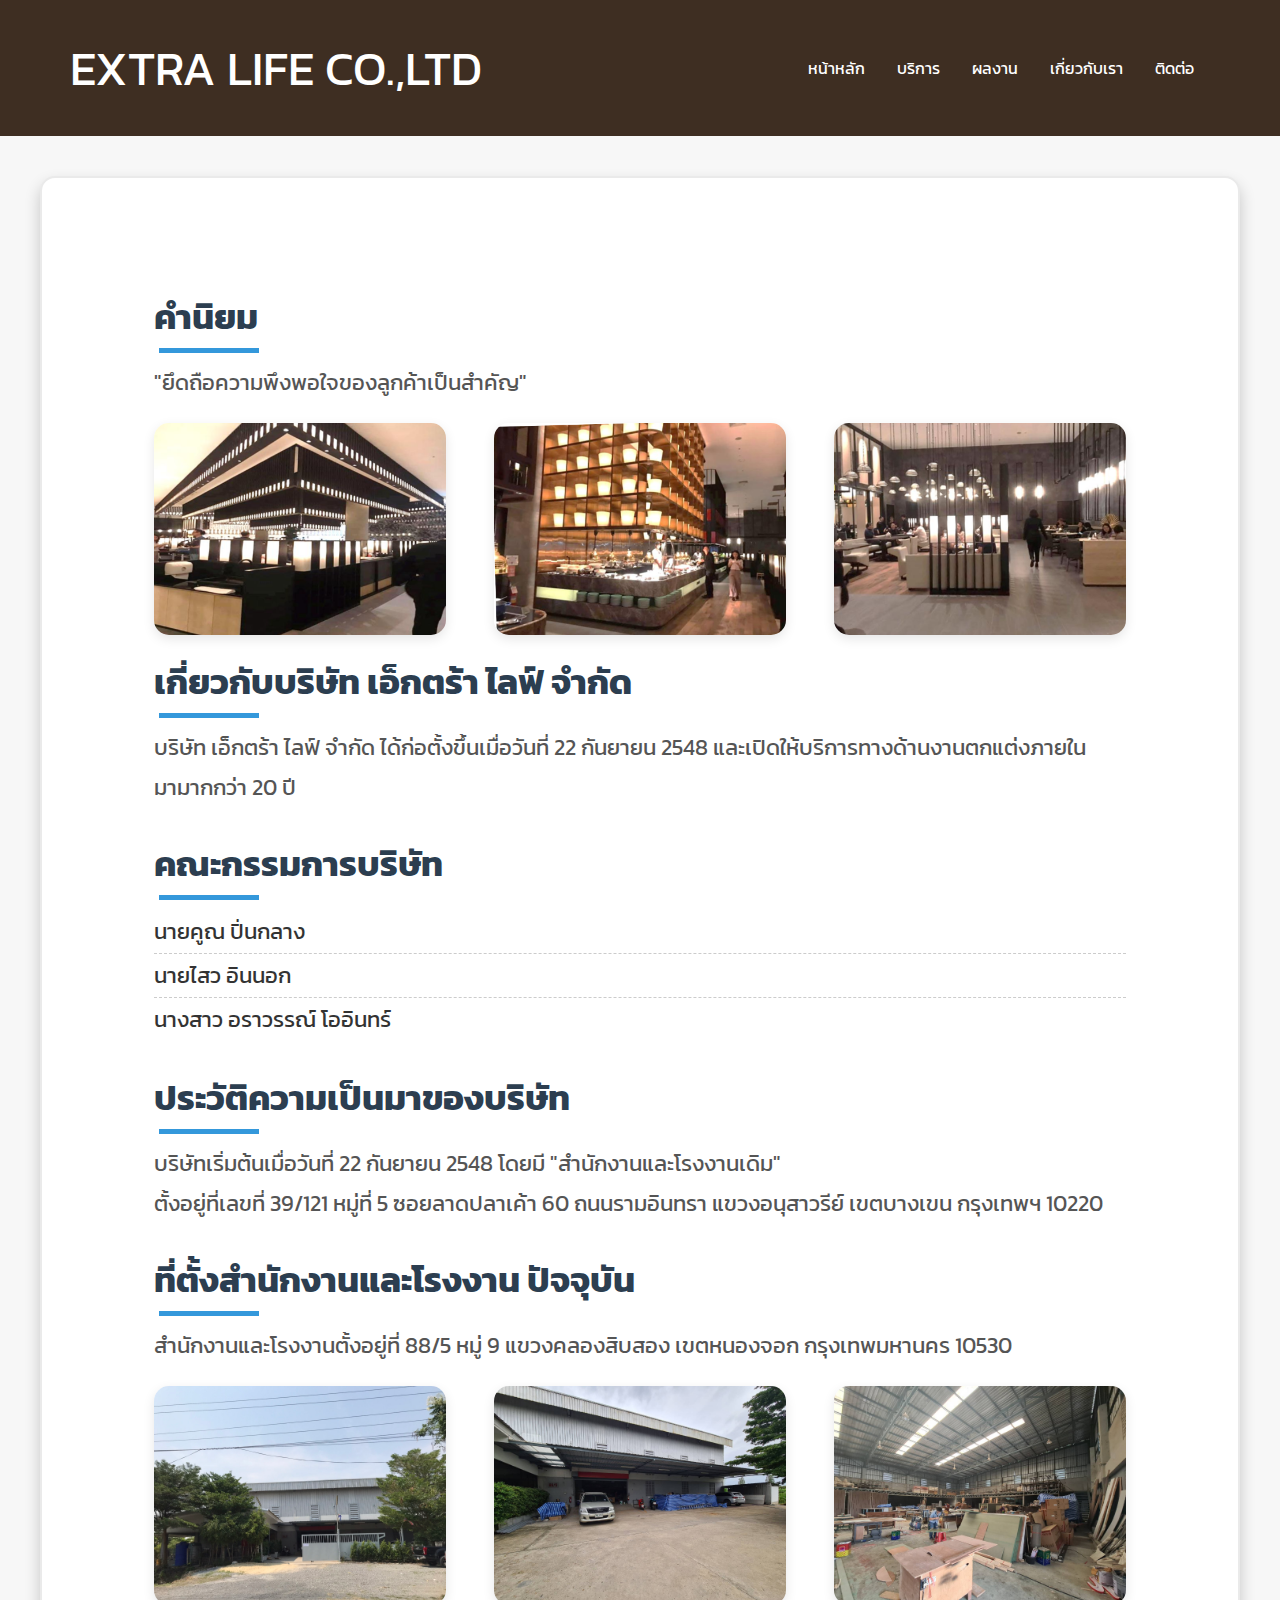
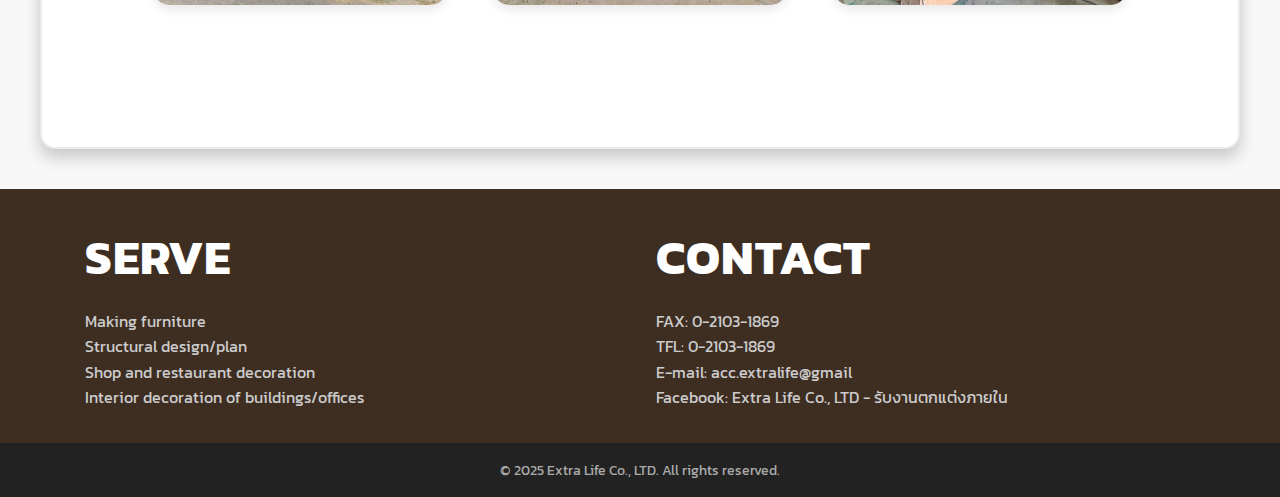
<file: about_me.html>
<!DOCTYPE html>
<html lang="en">
<head>
    <meta charset="UTF-8">
    <meta name="viewport" content="width=device-width, initial-scale=1.0">
    
    <title>My page design</title>

    <link rel="stylesheet" href="design.css">
    <link href="https://fonts.googleapis.com/css2?family=Chakra+Petch:wght@300;400;500;600;700&family=Kanit:wght@100;200;300;400;500;600;700;800;900&display=swap" rel="stylesheet">
</head>
<body>

    <nav>
        <div class="container">
            <div class="nav-con">
                <div class="LOGO"><a href="#">EXTRA LIFE CO.,LTD</a></div>
                <ul class="menu">
                    <li><a href="index.html">หน้าหลัก</a></li>
                    <li><a href="SERVE.html">บริการ</a></li>
                    <li><a href="project.html">ผลงาน</a></li>
                    <li><a href="about_me.html">เกี่ยวกับเรา</a></li>
                    <li><a href="contact.html">ติดต่อ</a></li>
                    
                </ul>
            </div>
        </div>
    </nav>

    

<section class="about-us">
  <div class="section">
      <h1 class="section-header">คำนิยม</h1>
      <p class="section-content">"ยึดถือความพึงพอใจของลูกค้าเป็นสำคัญ"</p>
    <div class="images-container">
        <img src="34.png" alt="Image 34">
        <img src="35.png" alt="Image 35">
        <img src="36.png" alt="Image 36">
     </div>
      



  <div class="section">
      <h1 class="section-header">เกี่ยวกับบริษัท เอ็กตร้า ไลฟ์ จำกัด</h1>
      <p class="section-content">
          บริษัท เอ็กตร้า ไลฟ์ จำกัด ได้ก่อตั้งขึ้นเมื่อวันที่ 22 กันยายน 2548 และเปิดให้บริการทางด้านงานตกแต่งภายใน <br>มามากกว่า 20 ปี
      </p>
  </div>

  <div class="section">
    <h2 class="section-header">คณะกรรมการบริษัท</h2>
    <ul class="section-list">
        <li>นายคูณ ปิ่นกลาง</li>
        <li>นายไสว อินนอก</li>
        <li>นางสาว อราวรรณ์ โออินทร์</li>
    </ul>
</div>

  <div class="section">
      <h2 class="section-header">ประวัติความเป็นมาของบริษัท</h2>
      <p class="section-content">
          บริษัทเริ่มต้นเมื่อวันที่ 22 กันยายน 2548 โดยมี "สำนักงานและโรงงานเดิม"<br>ตั้งอยู่ที่เลขที่ 39/121 หมู่ที่ 5 ซอยลาดปลาเค้า 60 ถนนรามอินทรา แขวงอนุสาวรีย์ เขตบางเขน กรุงเทพฯ 10220
      </p>
  </div>


    <div class="section">
        <h2 class="section-header">ที่ตั้งสำนักงานและโรงงาน ปัจจุบัน</h2>
        <p class="section-content">
            สำนักงานและโรงงานตั้งอยู่ที่ 88/5 หมู่ 9 แขวงคลองสิบสอง เขตหนองจอก กรุงเทพมหานคร 10530
        </p>
        <div class="images-container">
          <img src="ex.jpg" alt="Image 34">
          <img src="512810.jpg" alt="Image 35">
          <img src="512821.jpg" alt="Image 36">
       </div>
        
    </div>
</section>







<footer class="footer">
  <div class="footer-top">
      <div class="footer-container">
          <div class="footer-top-con">
              <!-- SERVE (ฝั่งซ้าย) -->
              <div class="footer-top-item">
                  <div class="h99">SERVE</div>
                  <div class="footer-top-item-con">
                      <div class="ttt">
                          Making furniture <br>
                          Structural design/plan <br>
                          Shop and restaurant decoration <br>
                          Interior decoration of buildings/offices
                      </div>
                  </div>
              </div>

              <!-- CONTACT (ฝั่งขวา) -->
              <div class="footer-top-item">
                  <div class="h99">CONTACT</div>
                  <p>FAX: 0-2103-1869</p>
                  <p>TFL: 0-2103-1869</p>
                  <p>E-mail: acc.extralife@gmail</p>
                  <p>Facebook: Extra Life Co., LTD - รับงานตกแต่งภายใน</p>
              </div>
          </div>
      </div>
  </div>
</footer>




  <!-- Footer Bottom (Optional) -->
  <div class="footer-bottom">
    <div class="container">
      <p>&copy; 2025 Extra Life Co., LTD. All rights reserved.</p>
    </div>
  </div>
</footer>



</div>
</body>
</html>
</file>
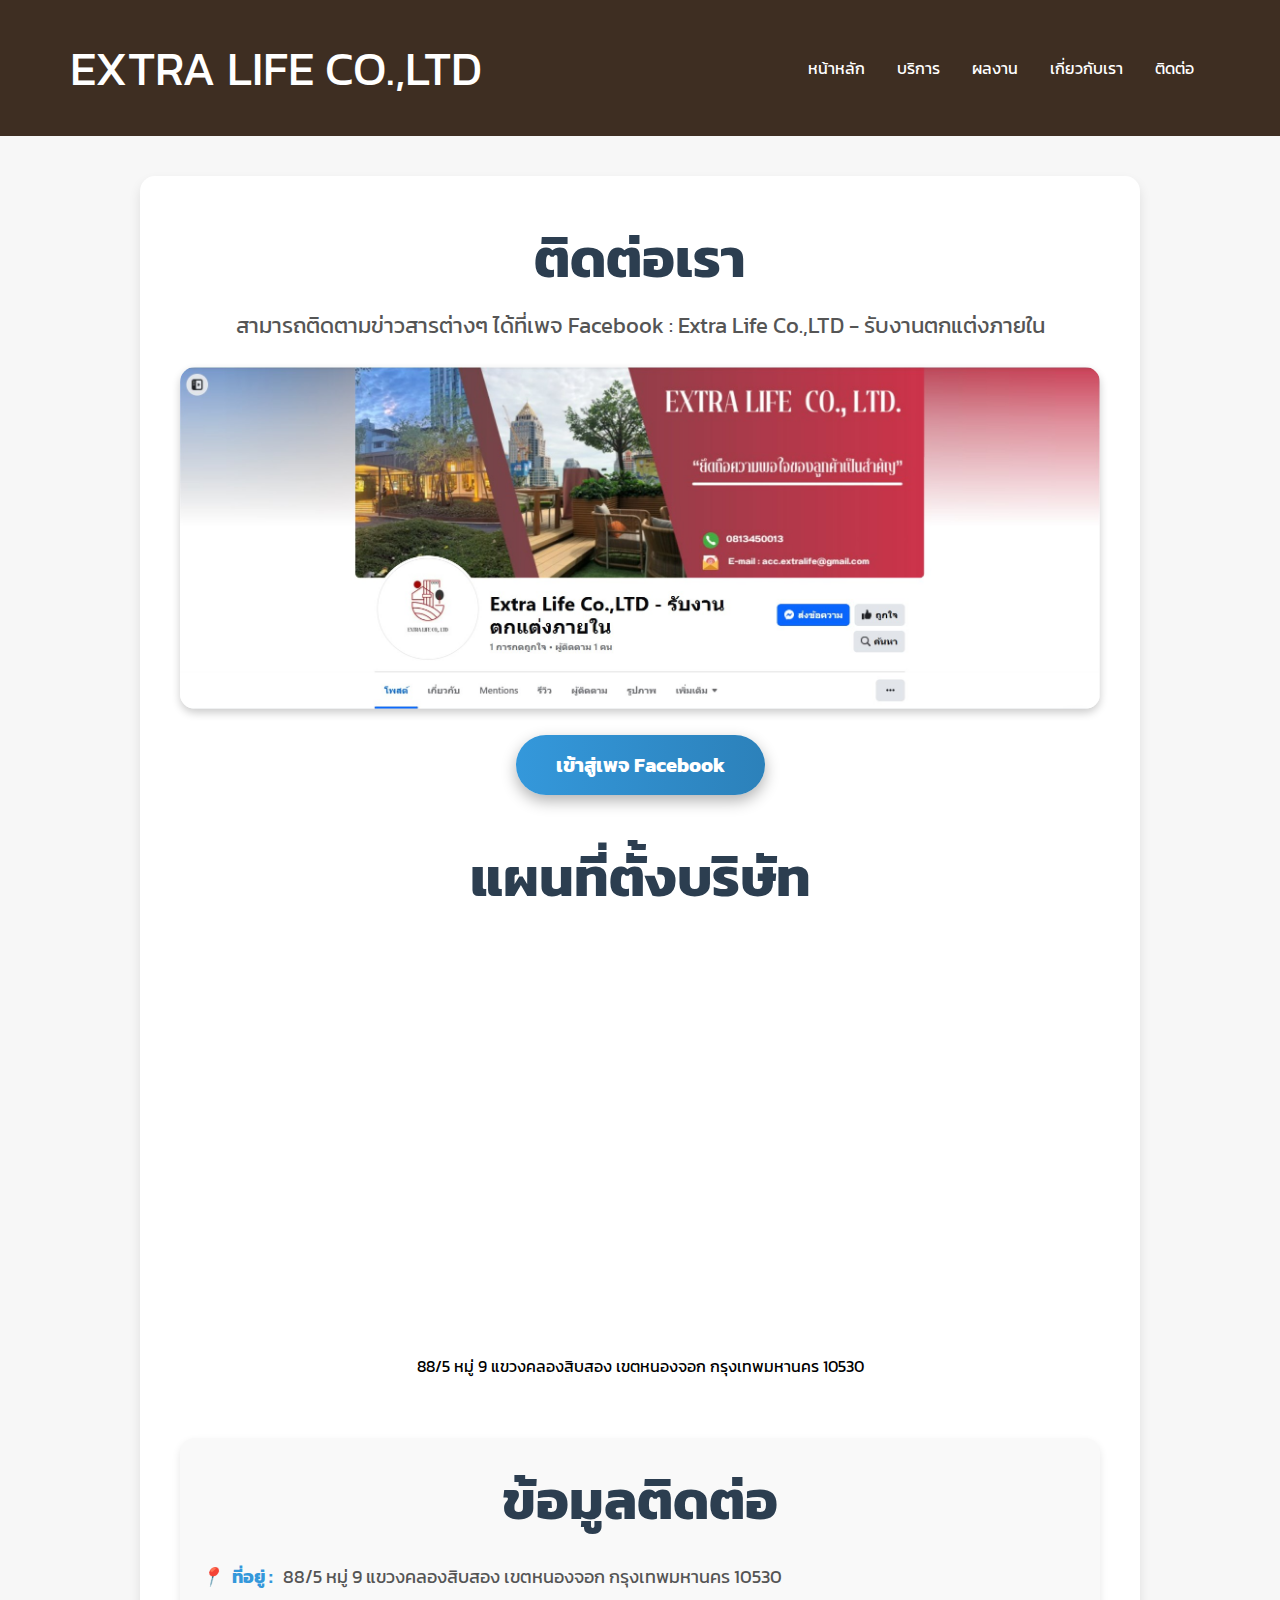
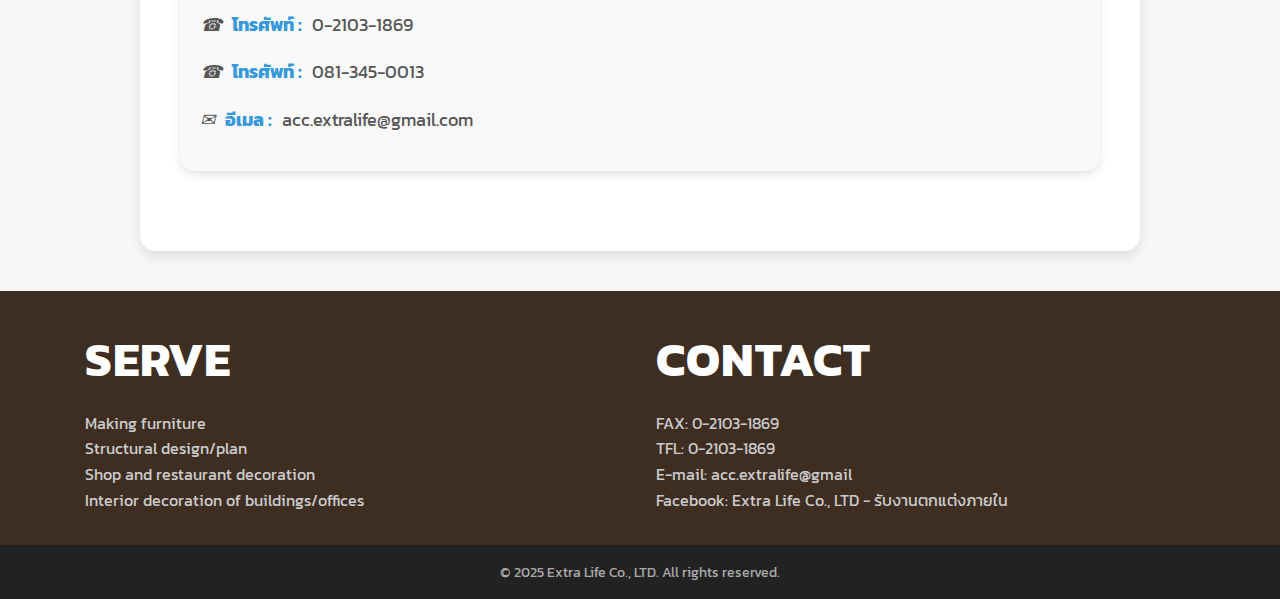
<file: contact.html>
<!DOCTYPE html>
<html lang="en">
<head>
    <meta charset="UTF-8">
    <meta name="viewport" content="width=device-width, initial-scale=1.0">
    
    <title>My page design</title>

    <link rel="stylesheet" href="design.css">
    <link href="https://fonts.googleapis.com/css2?family=Chakra+Petch:wght@300;400;500;600;700&family=Kanit:wght@100;200;300;400;500;600;700;800;900&display=swap" rel="stylesheet">
</head>
<body>

    <nav>
        <div class="container">
            <div class="nav-con">
                <div class="LOGO"><a href="#">EXTRA LIFE CO.,LTD</a></div>
                <ul class="menu">
                    <li><a href="index.html">หน้าหลัก</a></li>
                    <li><a href="SERVE.html">บริการ</a></li>
                    <li><a href="project.html">ผลงาน</a></li>
                    <li><a href="about_me.html">เกี่ยวกับเรา</a></li>
                    <li><a href="contact.html">ติดต่อ</a></li>
                    
                </ul>
            </div>
        </div>
    </nav>

    
<section class="contact">
    <div class="contact-header">
        <h1 class="contact-title">ติดต่อเรา</h1>
        <p class="contact-description">สามารถติดตามข่าวสารต่างๆ ได้ที่เพจ Facebook : Extra Life Co.,LTD - รับงานตกแต่งภายใน</p>
        <div class="facebook-section">
            <a href="https://web.facebook.com/profile.php?id=61572484071646" target="_blank">
                <img src="ภาพfb.jpg" alt="Facebook Page Image" class="facebook-image">
            </a>
        </div>
        <div class="button-section">
            <a href="https://web.facebook.com/profile.php?id=61572484071646" target="_blank" class="styled-button">
                เข้าสู่เพจ Facebook
            </a>
        </div>
    </div>
    



    <section>
        <h1 class="contact-title">แผนที่ตั้งบริษัท</h1>
        <div class="map-container">
            <iframe 
                <iframe src="https://www.google.com/maps/embed?pb=!1m18!1m12!1m3!1d8814.163142264704!2d100.87662271258824!3d13.897159468119394!2m3!1f0!2f0!3f0!3m2!1i1024!2i768!4f13.1!3m3!1m2!1s0x311d718203df939f%3A0x73e1c45a0df62c65!2z4Lia4Lij4Li04Lip4Lix4LiXIOC5gOC4reC5h-C4geC4leC4o-C5ieC4siDguYTguKXguJ_guYwg4LiI4Liz4LiB4Lix4LiU!5e0!3m2!1sth!2sth!4v1739382927841!5m2!1sth!2sth"></iframe>
               <br>  88/5 หมู่ 9 แขวงคลองสิบสอง เขตหนองจอก กรุงเทพมหานคร 10530
            </iframe>
        </div>
    </section>




    <div class="contact-info">
        <h2 class="info-title">ข้อมูลติดต่อ</h2>
        <ul class="contact-list">
            <li><i class="icon-location"></i><strong>ที่อยู่ : </strong>  88/5 หมู่ 9 แขวงคลองสิบสอง เขตหนองจอก กรุงเทพมหานคร 10530</li>
            <li><i class="icon-phone"></i><strong>โทรศัพท์ : </strong>  0-2103-1869</li>
            <li><i class="icon-phone"></i><strong>โทรศัพท์ : </strong>  081-345-0013</li>
            <li><i class="icon-email"></i><strong>อีเมล : </strong>  acc.extralife@gmail.com</li>
        </ul>
    </div>
</section>






<footer class="footer">
  <div class="footer-top">
      <div class="footer-container">
          <div class="footer-top-con">
              <!-- SERVE (ฝั่งซ้าย) -->
              <div class="footer-top-item">
                  <div class="h99">SERVE</div>
                  <div class="footer-top-item-con">
                      <div class="ttt">
                          Making furniture <br>
                          Structural design/plan <br>
                          Shop and restaurant decoration <br>
                          Interior decoration of buildings/offices
                      </div>
                  </div>
              </div>

              <!-- CONTACT (ฝั่งขวา) -->
              <div class="footer-top-item">
                  <div class="h99">CONTACT</div>
                  <p>FAX: 0-2103-1869</p>
                  <p>TFL: 0-2103-1869</p>
                  <p>E-mail: acc.extralife@gmail</p>
                  <p>Facebook: Extra Life Co., LTD - รับงานตกแต่งภายใน</p>
              </div>
          </div>
      </div>
  </div>
</footer>




  <!-- Footer Bottom (Optional) -->
  <div class="footer-bottom">
    <div class="container">
      <p>&copy; 2025 Extra Life Co., LTD. All rights reserved.</p>
    </div>
  </div>
</footer>



</div>
</body>
</html>
</file>
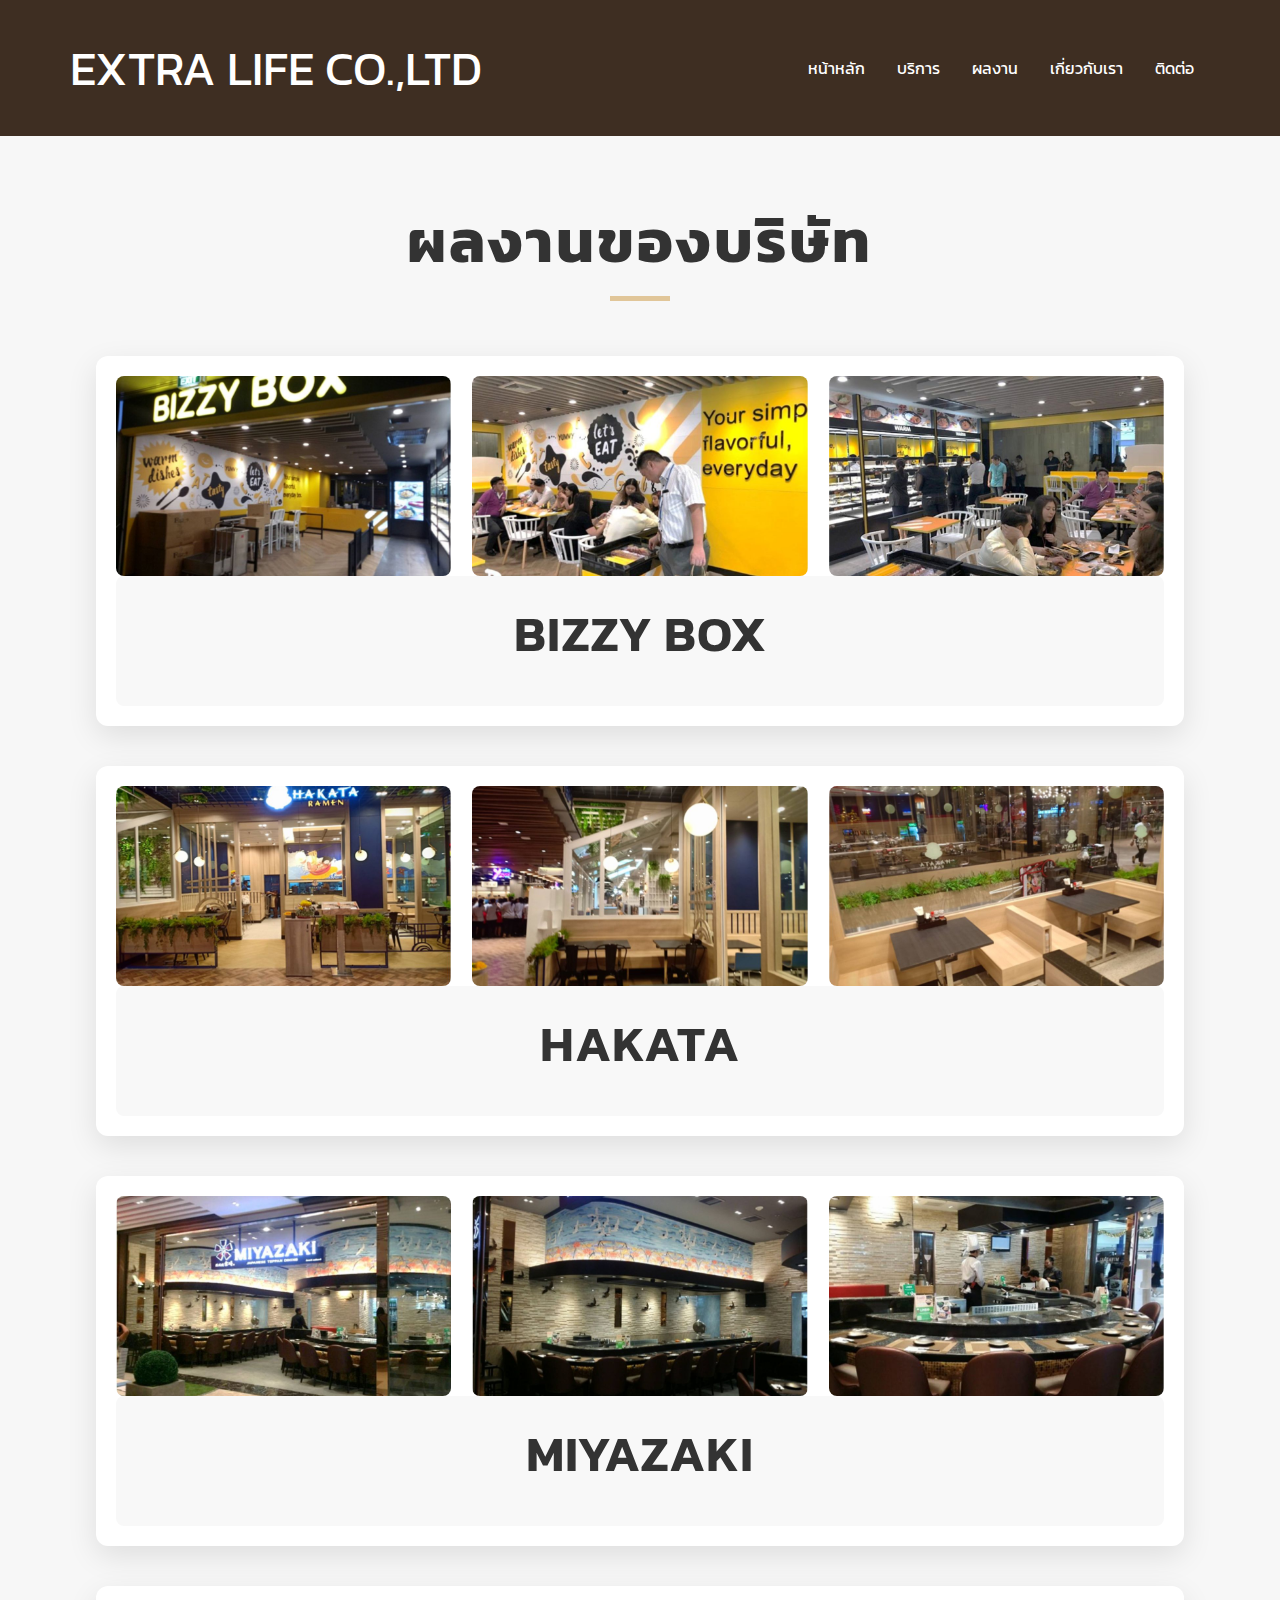
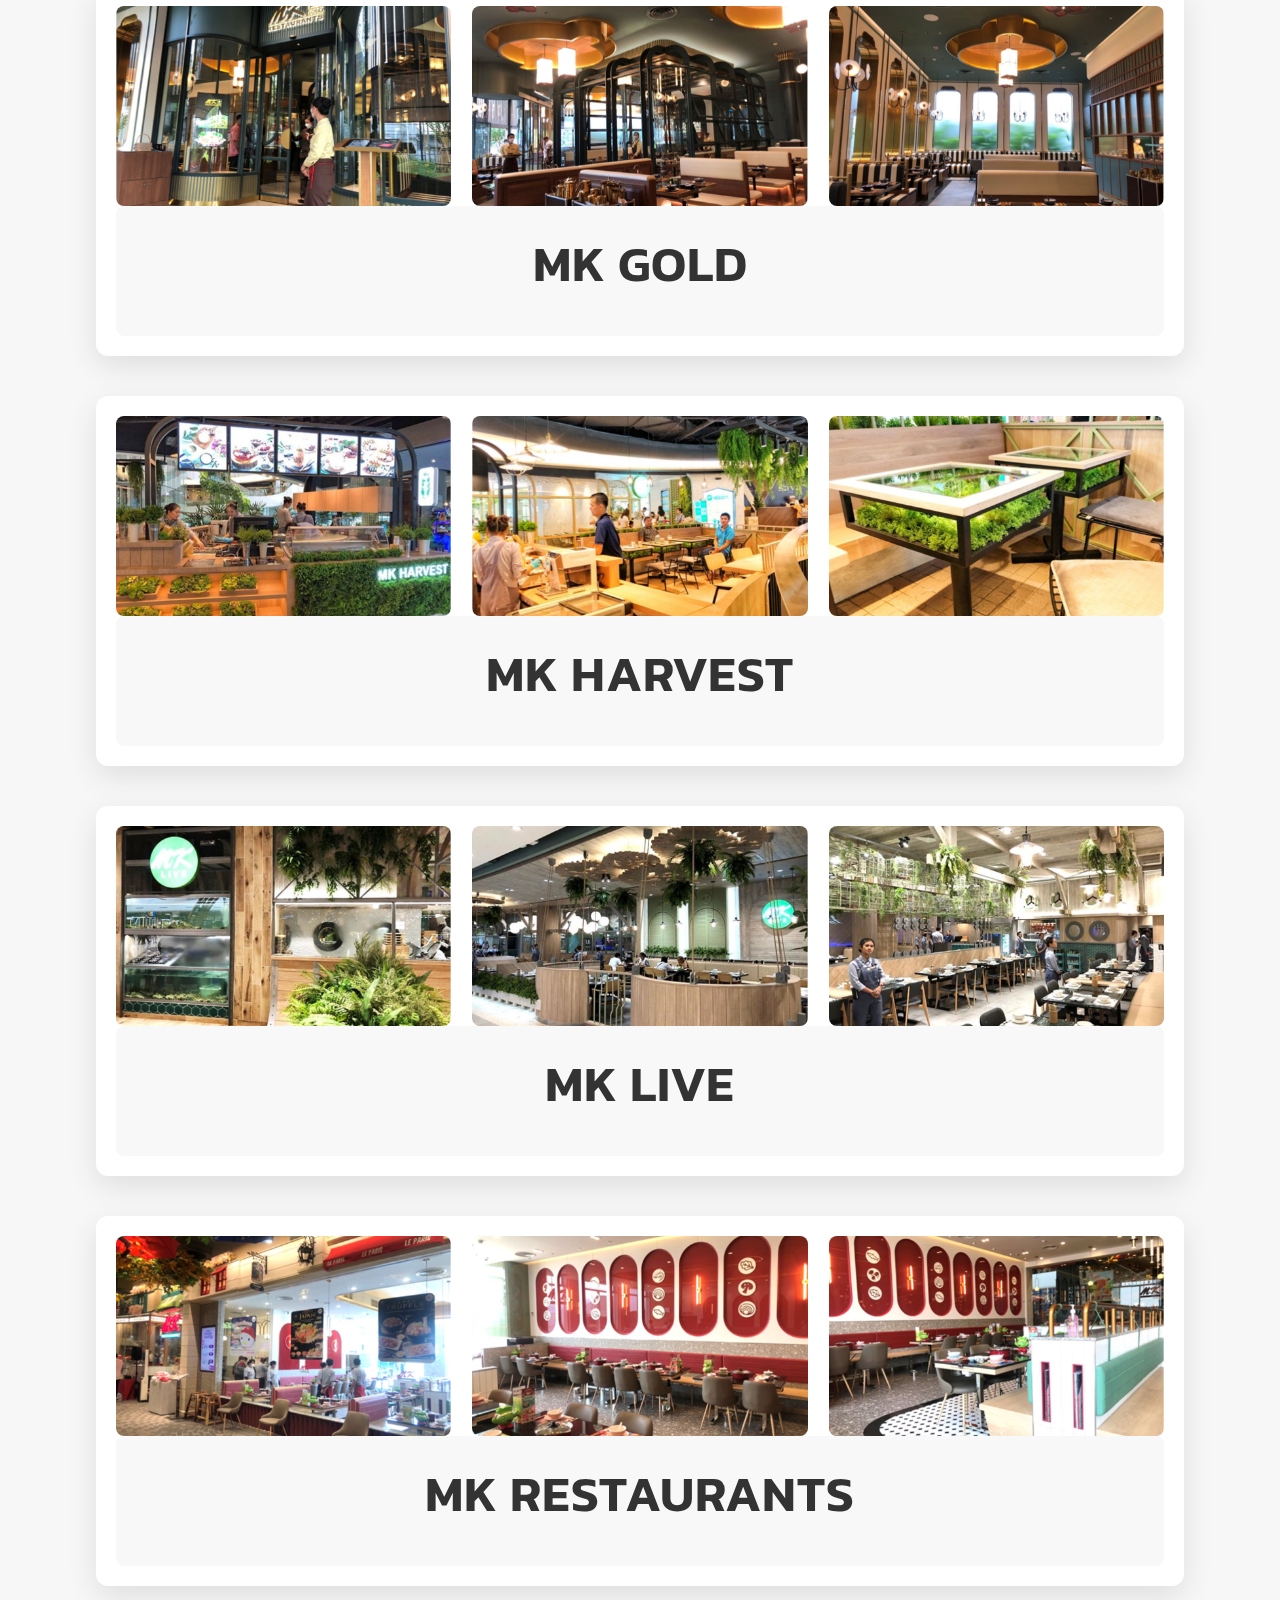
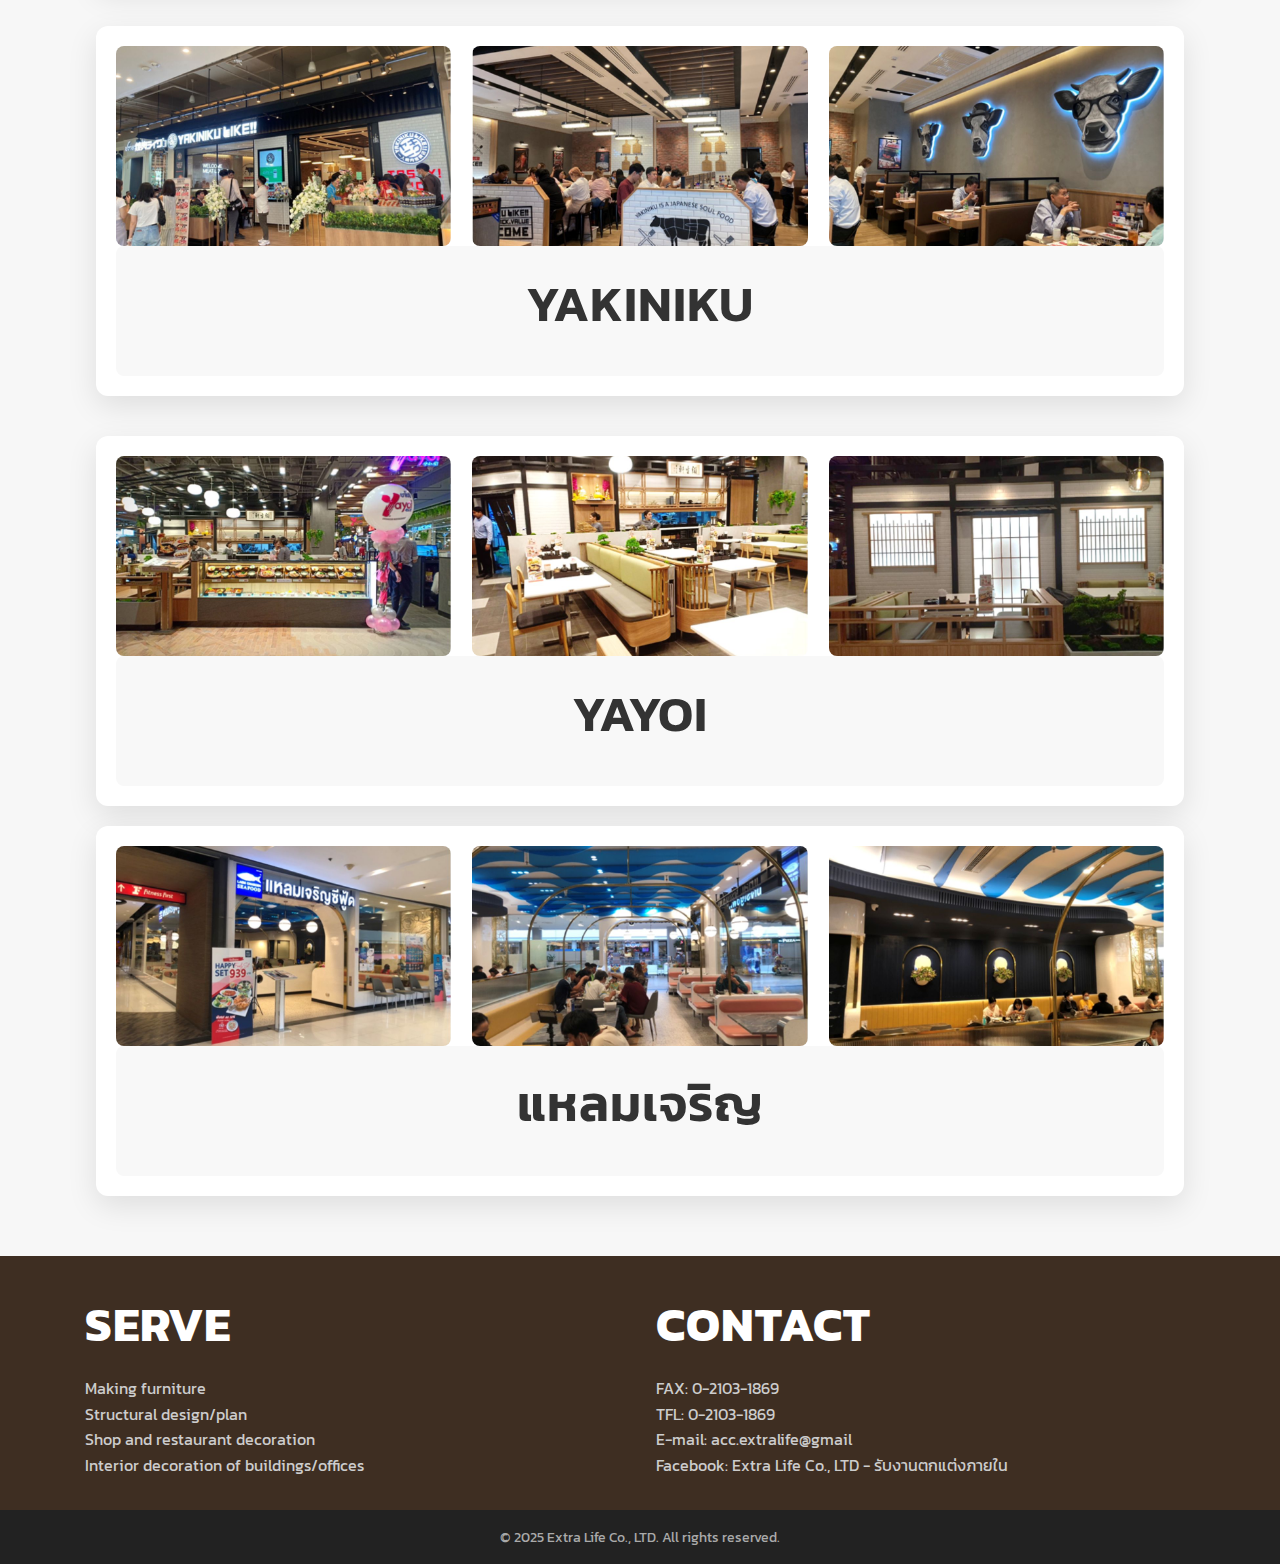
<file: project.html>
<!DOCTYPE html>
<html lang="en">
<head>
    <meta charset="UTF-8">
    <meta name="viewport" content="width=device-width, initial-scale=1.0">
    
    <title>My page design</title>

    <link rel="stylesheet" href="design.css">
    <link href="https://fonts.googleapis.com/css2?family=Chakra+Petch:wght@300;400;500;600;700&family=Kanit:wght@100;200;300;400;500;600;700;800;900&display=swap" rel="stylesheet">
</head>
<body>

    <nav>
        <div class="container">
            <div class="nav-con">
                <div class="LOGO"><a href="#">EXTRA LIFE CO.,LTD</a></div>
                <ul class="menu">
                    <li><a href="index.html">หน้าหลัก</a></li>
                    <li><a href="SERVE.html">บริการ</a></li>
                    <li><a href="project.html">ผลงาน</a></li>
                    <li><a href="about_me.html">เกี่ยวกับเรา</a></li>
                    <li><a href="contact.html">ติดต่อ</a></li>
                    
                </ul>
            </div>
        </div>
    </nav>
</body>
</html>

<section id="projects" class="projects-section">
    <div class="container">
        <h2 class="section-title">ผลงานของบริษัท</h2>
        <div class="projects-list">
            <div class="project-item">
                <div class="project-images">
                    <img src="Bizzy-box-1.jpg" alt="โปรเจ็กต์ 1 - ภาพ 1" class="project-image">
                    <img src="Bizzy-box-2.jpg" alt="โปรเจ็กต์ 1 - ภาพ 2" class="project-image">
                    <img src="Bizzy-box-3.jpg" alt="โปรเจ็กต์ 1 - ภาพ 3" class="project-image">
                </div>
                <div class="project-info">
                    <h3 class="project-title">BIZZY BOX</h3>
                </div>
            </div>

            <div class="project-item">
                <div class="project-images">
                    <img src="hakata-1.jpg" alt="โปรเจ็กต์ 2 - ภาพ 1" class="project-image">
                    <img src="hakata-2.jpg" alt="โปรเจ็กต์ 2 - ภาพ 2" class="project-image">
                    <img src="hakata-3.jpg" alt="โปรเจ็กต์ 2 - ภาพ 3" class="project-image">
                </div>
                <div class="project-info">
                    <h3 class="project-title">HAKATA</h3>
                </div>
            </div>

            <div class="project-item">
                <div class="project-images">
                    <img src="MIYAAKI-1.jpg" alt="โปรเจ็กต์ 3 - ภาพ 1" class="project-image">
                    <img src="MIYAAKI-2.jpg" alt="โปรเจ็กต์ 3 - ภาพ 2" class="project-image">
                    <img src="MIYAAKI-3.jpg" alt="โปรเจ็กต์ 3 - ภาพ 3" class="project-image">
                </div>
                <div class="project-info">
                    <h3 class="project-title">MIYAZAKI</h3>
                </div>
            </div>

            <div class="project-item">
                <div class="project-images">
                    <img src="MK-GOLD-1.jpg" alt="โปรเจ็กต์ 4 - ภาพ 1" class="project-image">
                    <img src="MK-GOLD-2.jpg" alt="โปรเจ็กต์ 4 - ภาพ 2" class="project-image">
                    <img src="MK-GOLD-3.jpg" alt="โปรเจ็กต์ 4 - ภาพ 3" class="project-image">
                </div>
                <div class="project-info">
                    <h3 class="project-title">MK GOLD</h3>
                </div>
            </div>

            <div class="project-item">
                <div class="project-images">
                    <img src="MK-HARVEST-1.jpg" alt="โปรเจ็กต์ 5 - ภาพ 1" class="project-image">
                    <img src="MK-HARVEST-2.jpg" alt="โปรเจ็กต์ 5 - ภาพ 2" class="project-image">
                    <img src="MK-HARVEST-3.jpg" alt="โปรเจ็กต์ 5 - ภาพ 3" class="project-image">
                </div>
                <div class="project-info">
                    <h3 class="project-title">MK HARVEST</h3>
                </div>
            </div>

            <div class="project-item">
                <div class="project-images">
                    <img src="MK-LIVE-1.jpg" alt="โปรเจ็กต์ 6 - ภาพ 1" class="project-image">
                    <img src="MK-LIVE-2.jpg" alt="โปรเจ็กต์ 6 - ภาพ 2" class="project-image">
                    <img src="MK-LIVE-3.jpg" alt="โปรเจ็กต์ 6 - ภาพ 3" class="project-image">
                </div>
                <div class="project-info">
                    <h3 class="project-title">MK LIVE</h3>
                </div>
            </div>

            <div class="project-item">
                <div class="project-images">
                    <img src="MK-RESTAURANTS-1.jpg" alt="โปรเจ็กต์ 7 - ภาพ 1" class="project-image">
                    <img src="MK-RESTAURANTS-2.jpg" alt="โปรเจ็กต์ 7 - ภาพ 2" class="project-image">
                    <img src="MK-RESTAURANTS-3.jpg" alt="โปรเจ็กต์ 7 - ภาพ 3" class="project-image">
                </div>
                <div class="project-info">
                    <h3 class="project-title">MK RESTAURANTS</h3>
                </div>
            </div>
   
            <div class="project-item">
                <div class="project-images">
                    <img src="Yakiniku-1.jpg" alt="โปรเจ็กต์ 8 - ภาพ 1" class="project-image">
                    <img src="Yakiniku-2.jpg" alt="โปรเจ็กต์ 8 - ภาพ 2" class="project-image">
                    <img src="Yakiniku-3.jpg" alt="โปรเจ็กต์ 8 - ภาพ 3" class="project-image">
                </div>
                <div class="project-info">
                    <h3 class="project-title">YAKINIKU</h3>
                </div>
            </div>

            
            <div class="project-item">
                <div class="project-images">
                    <img src="YY-1.jpg" alt="โปรเจ็กต์ 9 - ภาพ 1" class="project-image">
                    <img src="YY-2.jpg" alt="โปรเจ็กต์ 9 - ภาพ 2" class="project-image">
                    <img src="YY-3.jpg" alt="โปรเจ็กต์ 9 - ภาพ 3" class="project-image">
                </div>
                <div class="project-info">
                    <h3 class="project-title">YAYOI</h3>
                </div>
            </div>
        </div>

          
        <div class="project-item">
            <div class="project-images">
                <img src="แหลมเจริญ-1.jpg" alt="โปรเจ็กต์ 10 - ภาพ 1" class="project-image">
                <img src="แหลมเจริญ-2.jpg" alt="โปรเจ็กต์ 10 - ภาพ 2" class="project-image">
                <img src="แหลมเจริญ-3.jpg" alt="โปรเจ็กต์ 10 - ภาพ 3" class="project-image">
            </div>
            <div class="project-info">
                <h3 class="project-title">แหลมเจริญ</h3>
            </div>
        </div>
    </div>
    </div>
</section>




<footer class="footer">
    <div class="footer-top">
        <div class="footer-container">
            <div class="footer-top-con">
                <!-- SERVE (ฝั่งซ้าย) -->
                <div class="footer-top-item">
                    <div class="h99">SERVE</div>
                    <div class="footer-top-item-con">
                        <div class="ttt">
                            Making furniture <br>
                            Structural design/plan <br>
                            Shop and restaurant decoration <br>
                            Interior decoration of buildings/offices
                        </div>
                    </div>
                </div>

                <!-- CONTACT (ฝั่งขวา) -->
                <div class="footer-top-item">
                    <div class="h99">CONTACT</div>
                    <p>FAX: 0-2103-1869</p>
                    <p>TFL: 0-2103-1869</p>
                    <p>E-mail: acc.extralife@gmail</p>
                    <p>Facebook: Extra Life Co., LTD - รับงานตกแต่งภายใน</p>
                </div>
            </div>
        </div>
    </div>
</footer>




    <!-- Footer Bottom (Optional) -->
    <div class="footer-bottom">
      <div class="container">
        <p>&copy; 2025 Extra Life Co., LTD. All rights reserved.</p>
      </div>
    </div>
</footer>
  


</div>
</body>
</html>
</file>
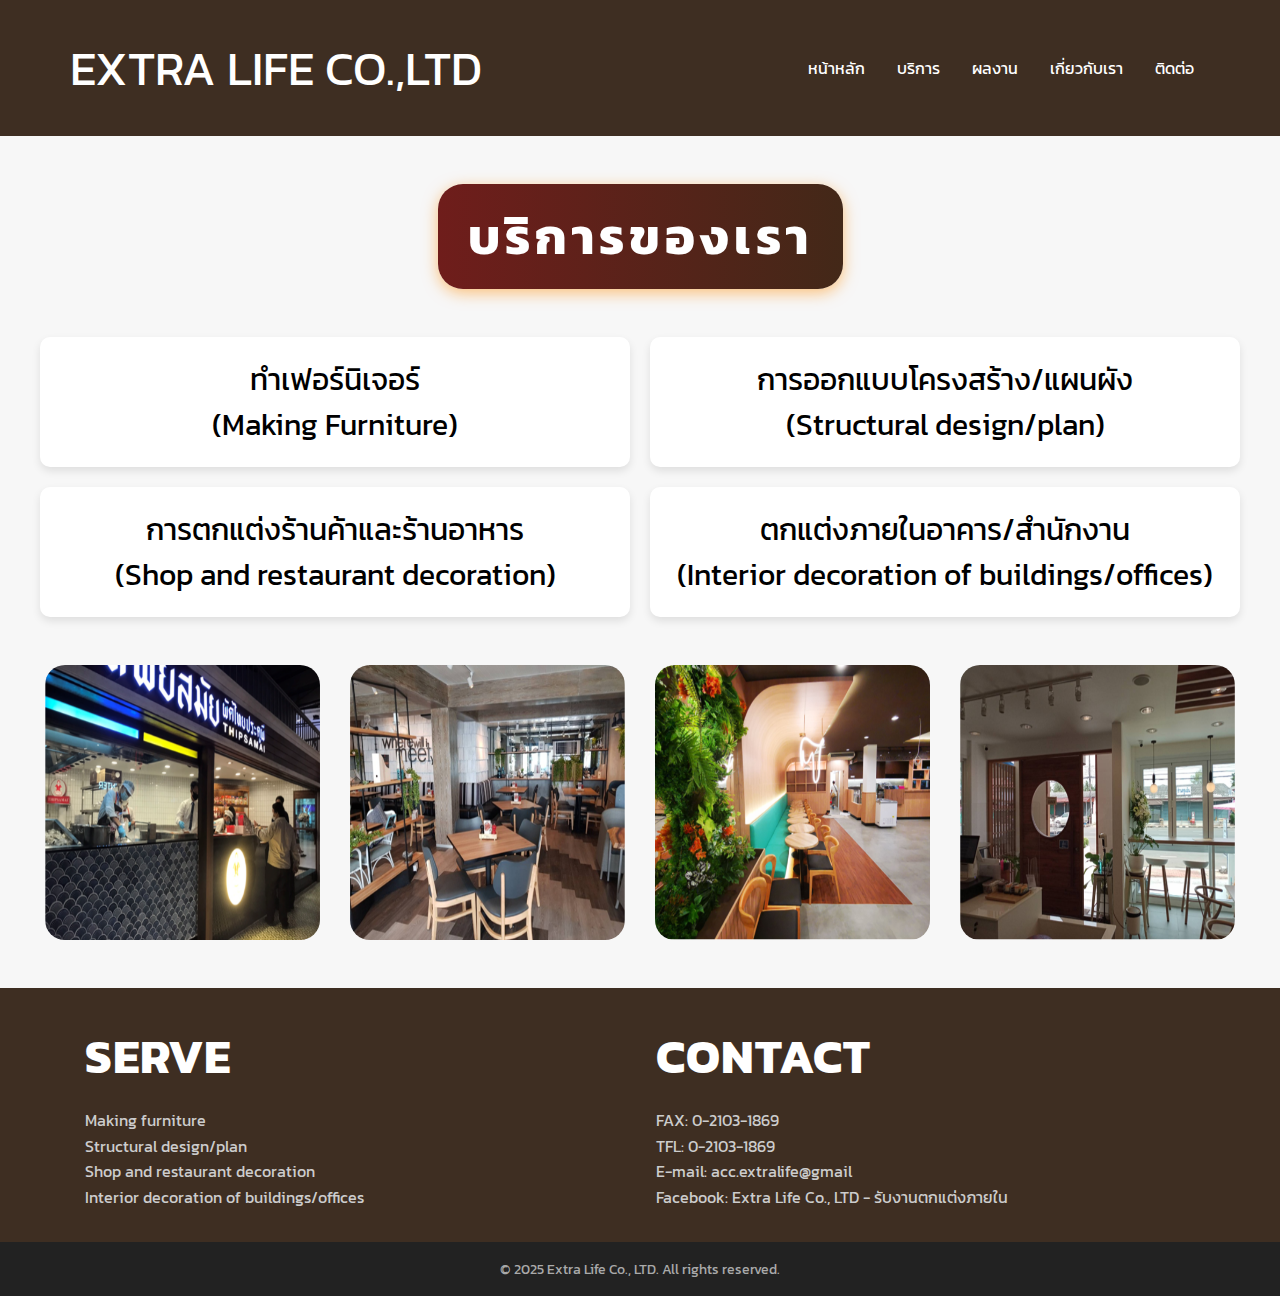
<file: SERVE.html>
<!DOCTYPE html>
<html lang="en">
<head>
    <meta charset="UTF-8">
    <meta name="viewport" content="width=device-width, initial-scale=1.0">
    
    <title>My page design</title>

    <link rel="stylesheet" href="design.css">
    <link href="https://fonts.googleapis.com/css2?family=Chakra+Petch:wght@300;400;500;600;700&family=Kanit:wght@100;200;300;400;500;600;700;800;900&display=swap" rel="stylesheet">
</head>
<body>
    <nav>
        <div class="container">
            <div class="nav-con">
                <div class="LOGO"><a href="#">EXTRA LIFE CO.,LTD</a></div>
                <ul class="menu">
                    <li><a href="index.html">หน้าหลัก</a></li>
                    <li><a href="SERVE.html">บริการ</a></li>
                    <li><a href="project.html">ผลงาน</a></li>
                    <li><a href="about_me.html">เกี่ยวกับเรา</a></li>
                    <li><a href="contact.html">ติดต่อ</a></li>
                </ul>
            </div>
        </div>
    </nav>
</body>


<body>
    <section>
        <div class="SERVE2">
                <h1 class="serve-header">บริการของเรา</h1>
                <div class="SERVEdata">
                    <div class="SERVEdata-item">
                   <p>ทำเฟอร์นิเจอร์<br>(Making Furniture) </p>
                </div>
                    <div class="SERVEdata-item">
                   <p>การออกแบบโครงสร้าง/แผนผัง<br>(Structural design/plan) </p>
                </div>
                    <div class="SERVEdata-item">
                    <p>การตกแต่งร้านค้าและร้านอาหาร<br>(Shop and restaurant decoration)</p>
                 </div>
                 <div class="SERVEdata-item">
                    <p> ตกแต่งภายในอาคาร/สำนักงาน<br>(Interior decoration of buildings/offices)</p>
                 </div>
                    
                
        </div>
    </section>
</body>

                <div class="images-work">
                    <img src="47.png" alt="Image 47">
                    <img src="48.png" alt="Image 48">
                    <img src="49.png" alt="Image 49">
                    <img src="50.png" alt="Image 50">
                </div>
            </div>
        </div>
    </section>
</body>

        

<footer class="footer">
    <div class="footer-top">
        <div class="footer-container">
            <div class="footer-top-con">
                <!-- SERVE (ฝั่งซ้าย) -->
                <div class="footer-top-item">
                    <div class="h99">SERVE</div>
                    <div class="footer-top-item-con"> 
                        <div class="ttt">
                            Making furniture <br>
                            Structural design/plan <br>
                            Shop and restaurant decoration <br>
                            Interior decoration of buildings/offices
                        </div>
                    </div>
                </div>

                <!-- CONTACT (ฝั่งขวา) -->
                <div class="footer-top-item">
                    <div class="h99">CONTACT</div>
                    <p>FAX: 0-2103-1869</p>
                    <p>TFL: 0-2103-1869</p>
                    <p>E-mail: acc.extralife@gmail</p>
                    <p>Facebook: Extra Life Co., LTD - รับงานตกแต่งภายใน</p>
                </div>
            </div>
        </div>
    </div>
</footer>




    <!-- Footer Bottom (Optional) -->
    <div class="footer-bottom">
      <div class="container">
        <p>&copy; 2025 Extra Life Co., LTD. All rights reserved.</p>
      </div>
    </div>
</footer>
  


</div>
</body>
</html>
</file>
<file: design.css>
/* ขนาดที่เหมาะสมสำหรับหน้าจอคอมพิวเตอร์ */
.project-images {
    display: flex;
    justify-content: space-between;
    gap: 10px;
}

/* สำหรับหน้าจอขนาดเล็ก (มือถือ) */
@media screen and (max-width: 768px) {
    .project-images {
        flex-direction: column;
        align-items: center;
    }

    .project-image {
        width: 90%; /* กำหนดให้ภาพมีความกว้าง 90% บนมือถือ */
        margin-bottom: 20px;
    }
}


 
 body {
    font-family: 'Kanit', sans-serif;

}

.content-section {
    font-family: 'Kanit', sans-serif;
}


*{
    margin: 0;
    padding: 0;
    box-sizing: border-box;
}

.container {
    max-width: 1140px;
    margin: 0 auto;
}

nav {
    padding: 1rem;
    background-color: #3e2e22;
}

.nav-con {
    display: flex;
    justify-content: space-between;
    margin-top: 1rem;
    margin-bottom: 1rem;
}

.LOGO a {
    font-size: 3rem;
    color: #ffffff;
    text-decoration: none;
}


.menu {
    display: flex;
    list-style: none;
    align-items: center;
}

.menu li {
    margin: 0 1rem;
}

.menu li a {
    color: #ffffff;
    text-decoration: none;
}
/* สไตล์สำหรับ Carousel */
.carousel {
    width: 100%;
    height: 100%; 
    overflow: hidden;
    max-width: 100%;  /* ปรับขนาดให้แคบลง */
    margin: 50px auto;  /* จัดกึ่งกลางและเพิ่มระยะห่างด้านบน 50px ด้านล่าง 50px */
}

/* การจัดการภายใน Carousel */
.carousel-inner {
    display: flex;
    width: 100%; /* 3 ภาพ */
    animation: slide 15s infinite;
}

/* ขนาดของแต่ละรายการใน Carousel */
.carousel-item {
    min-width: 100%;
    height: 100%;
}

/* ปรับแต่งรูปภาพ */
.carousel img {
    width: 100%;
    height: 100%;
    object-fit: cover;  /* ให้ภาพแสดงเต็มพื้นที่ */
}

/* Animation สำหรับการเลื่อนภาพ */
@keyframes slide {
    0% {
        transform: translateX(0);
    }
    33.33% {
        transform: translateX(-100%);
    }
    66.66% {
        transform: translateX(-200%);
    }
    100% {
        transform: translateX(0);
    }
}

/* เพิ่มพื้นที่ด้านล่างของ carousel-inner เพื่อไม่ให้แนบติดกับเนื้อหา */
.carousel-inner {
    
    padding-bottom: 20px;  /* เว้นระยะขอบด้านล่าง */
}


body {
    font-family: Arial, sans-serif;
    background-color: #f4f4f4;
    margin: 0;
    padding: 20px;
    text-align: center;
}




/* จัดวาง Facebook และวิดีโอให้อยู่ข้างกัน */
.newsfb {
    display: flex; /* ใช้ Flexbox เพื่อให้สองส่วนอยู่ในแถวเดียวกัน */
    justify-content: space-between;
    max-width: 1000px;
    margin: auto;
    background: white;
    padding: 20px;
    border-radius: 10px;
    box-shadow: 0px 4px 8px rgba(0, 0, 0, 0.2);
}

.news, .video-section {
    width: 48%; /* ให้ทั้งสองส่วนมีขนาดใกล้เคียงกัน */
}

/* หัวข้อประชาสัมพันธ์ */
.h22 {
    color: #28a745;
    font-weight: bold;
    font-size: 24px;
    text-transform: uppercase;
    text-shadow: 2px 2px 4px rgba(0, 0, 0, 0.2);
    margin-bottom: 20px;
    display: inline-block;
    border-bottom: 3px solid #28a745;
    padding-bottom: 5px;
}

/* หัวข้อวิดีโอ */
.h11 {
    color: #ff6600;
    font-weight: bold;
    font-size: 24px;
    text-transform: uppercase;
    text-shadow: 2px 2px 4px rgba(0, 0, 0, 0.2);
    margin-bottom: 20px;
    display: inline-block;
    border-bottom: 3px solid #ff6600;
    padding-bottom: 5px;
}


/* เพิ่มระยะห่างด้านบนของ Facebook Plugin */
.fb-page {
    margin-top: 10px;
}

/* วิดีโอ */
.video-section video {
    width: 100%;
    border-radius: 10px;
}



.text h2 {
    color: #c40a0a; 
    font-size: 80px; /* ลดจาก 108px */ 
    font-weight: bold; /* ทำให้ตัวหนา */
    margin: 0 0 1rem 0; /* เพิ่มระยะห่างด้านล่าง */
}

.text p {
    font-size: 40px; /* ลดจาก 50px */
    font-style: italic; /* ทำให้ตัวเอียง */
    color: #ffffff; /* กำหนดสี */
    margin: 0;
}

.text-news {
    font-size: 22px;
    color: #000000;
    line-height: 1.8;
    text-align: left;
    margin-left: 0;
    padding-left: 0;
}

.text-news ul {
    list-style-position: inside;
    padding-left: 0;
}

.text-news li {
    margin-bottom: 10px;
}

/* ปรับแต่งวิดีโอให้พอดีกับขนาด */
.video-section video {
    width: 100%;
    border-radius: 10px;
}


.advert {
    display: flex; /* ใช้ Flexbox เพื่อให้ข้อความและภาพอยู่ในแนวนอน */
    align-items: center; /* จัดให้อยู่ตรงกลางแนวตั้ง */
    justify-content: space-between; /* เว้นระยะห่างระหว่างเนื้อหากับภาพ */
    padding: 5rem; /* เพิ่มพื้นที่รอบ ๆ */
    gap: 3rem; /* ช่องว่างระหว่างข้อความกับภาพ */
}

.advert-con {
    flex: 1; /* ให้ข้อความใช้พื้นที่ 1 ส่วน */
    text-align: left; /* จัดข้อความชิดซ้าย */
}

h3 {
    font-size: 40px; /* ลดจาก 50px */
    font-weight: bold;
    color: #c40a0a;
    margin-bottom: 15px; /* เว้นระยะห่างจากเส้น */
}

.Interior {
    width: 50px; /* ความกว้างของเส้นใต้ */
    border: 2px solid #000;
    margin-bottom: 20px;
}

.Interior-con p {
    font-size: 22px;
    line-height: 1.8;
    color: #000000;
}

.image-con img {
    max-width: 400px; /* กำหนดขนาดภาพให้ไม่ใหญ่เกินไป */
    height: auto;
}






/* ใช้ Flexbox เพื่อควบคุมระยะห่างโดยรวม */
.container {
    display: flex;
    flex-direction: column;
    gap: 20px;
}

.additional-content {
    max-width: 100%; /* ปรับให้กว้างเต็มพื้นที่ */
    width: 100%; /* ครอบคลุมพื้นที่ภาพทั้งหมด */
    text-align: center; /* จัดให้อยู่ตรงกลาง */
    background-color: #fff; /* พื้นหลังสีขาว */
    padding: 20px; /* ระยะห่างขอบภายใน */
    box-shadow: 0px 4px 10px rgba(0, 0, 0, 0.1); /* เพิ่มเงาให้ดูโดดเด่น */
}

.additional-content p {
    font-size: 18px; /* ปรับขนาดตัวอักษรให้เหมาะสม */
    color: #333; /* สีข้อความ */
    line-height: 1.8; /* ระยะห่างระหว่างบรรทัด */
}


.Why {
    background-color: #eeeeee; /* สีพื้นหลังทั้ง section */
    padding: 50px 0; /* ระยะห่างขอบด้านบนและล่าง */
    margin-top: 5rem;
    margin-bottom: 5rem;
}

h4 {
    font-size: 30px; /* ลดจาก 25px */
    font-weight: bold;
    color: #c40a0a;
    text-align: center;
    margin-bottom: 50px;
    text-shadow: 2px 2px 3px rgba(0, 0, 0, 0.5);
}

h5 {
    font-size: 25px; /* ปรับขนาดตัวอักษรให้เหมาะสม */
}
/* การจัดเรียงเป็น 2 คอลัมน์ */
.reasons {
    
    display: grid;
    grid-template-columns: repeat(2, 1fr);
    gap: 20px;
    max-width: 1200px;
    margin: 0 auto;
}

/* การตกแต่งกล่องข้อความ */
.reason-item {
    font-size: 18px; /* ปรับขนาดตัวอักษรให้เหมาะสม */
    background-color: #ffffff; /* สีพื้นหลังของแต่ละกล่อง */
    padding: 20px;
    border-radius: 10px;
    box-shadow: 0 4px 8px rgba(0, 0, 0, 0.1);
    text-align: center;
    transition: transform 0.3s ease-in-out; /* เพิ่มการเปลี่ยนแปลงรูปแบบ */
}

.reason-item:hover {
    transform: scale(1.05); /* ขยายขนาดกล่องเล็กน้อย */
    
}





/* ตั้งค่าขนาดสูงสุดและการจัดกึ่งกลาง */
.wrapper {
    max-width: 1200px;
    margin: 0 auto;
    padding: 20px;
    font-family: 'Segoe UI', Tahoma, Geneva, Verdana, sans-serif;
    text-align: center;
  
}

/* ใช้ Flexbox เพื่อจัดวางรูปภาพให้มีระยะห่างเท่ากัน */
.image-gallery {
    display: flex;
    justify-content: space-between; /* ระยะห่างเท่ากันระหว่างรูป */
    flex-wrap: wrap;
    gap: 20px; /* ระยะห่างระหว่างรูปทั้งหมด */
}

.image-gallery img {
    flex: 1 1 calc(33.33% - 20px); /* ให้ภาพมีขนาดเท่ากันและช่องว่างสมดุล */
    max-width: 100%;
    height: auto;
    border-radius: 10px; /* มุมโค้งมน */
    box-shadow: 0 4px 10px rgba(0, 0, 0, 0.2);
    transition: transform 0.3s ease-in-out;
}

/* ตั้งค่ากรอบเนื้อหา */
.wrapper {
    max-width: 1200px;
    margin-bottom: 5rem;
    font-family: 'Segoe UI', Tahoma, Geneva, Verdana, sans-serif;

}

/* ใช้ Flexbox เพื่อจัดเรียงรูปภาพให้มีระยะห่างเท่ากัน */
.image-gallery {
    display: flex;
    justify-content: space-evenly; /* ทำให้ระยะห่างซ้าย-ขวาเท่ากัน */
    align-items: center;
    flex-wrap: wrap; /* ให้รูปไปขึ้นบรรทัดใหม่เมื่อพื้นที่ไม่พอ */
    gap: 20px; /* ระยะห่างระหว่างรูป */
}

.image-gallery img {
    width: calc(33.33% - 20px); /* ให้รูปมีขนาดเท่ากัน และลดระยะห่าง */
    max-width: 100%;
    height: auto;
    border-radius: 10px; /* มุมโค้งมน */
    box-shadow: 0 4px 10px rgba(0, 0, 0, 0.2);
    transition: transform 0.3s ease-in-out;
}

/* เอฟเฟกต์ขยายรูปเมื่อโฮเวอร์ */
.image-gallery img:hover {
    transform: scale(1.05);
}

/* สไตล์ข้อความด้านล่าง */
.text-description {
    margin-top: 25px;
    padding: 25px;
    background-color: #f9f9f9;
    border-radius: 12px;
    box-shadow: 0 2px 8px rgba(0, 0, 0, 0.1);
    color: #444;
    font-size: 20px;
    line-height: 1.8;
    
}





/*จบหน้าหลักกกกกกกกกกกกกกกกกกกกกกกกกกกกกกกกกกกกกกกกกกกกกกกกกกกกกกกกกกกกกกกกกกกก*/

.serve-header {
    font-size: 50px;
    font-weight: bold;
    text-transform: uppercase;
    letter-spacing: 5px;
    padding: 15px 30px;
    margin-top: 3rem;
    margin-bottom: 3rem;
    background: linear-gradient(90deg, #6f1d1b, #432818);
    color: white;
    display: inline-block;
    border-radius: 25px;
    box-shadow: 0px 4px 15px rgba(255, 140, 0, 0.5);
    animation: fadeIn 1.5s ease-in-out;
}
@keyframes fadeIn {
    from { opacity: 0; transform: translateY(-20px); }
    to { opacity: 1; transform: translateY(0); }
}



    /* การจัดเรียงเป็น 2 คอลัมน์ */
.SERVEdata {
    
    display: grid;
    grid-template-columns: repeat(2, 1fr);
    gap: 20px;
    max-width: 1200px;
    margin: 0 auto;
    animation: fadeIn 1.5s ease-in-out;
}
@keyframes fadeIn {
    from { opacity: 0; transform: translateY(-20px); }
    to { opacity: 1; transform: translateY(0); }
}



/* การตกแต่งกล่องข้อความ */
.SERVEdata-item {
    font-size: 30px; /* ปรับขนาดตัวอักษรให้เหมาะสม */
    background-color: #ffffff; /* สีพื้นหลังของแต่ละกล่อง */
    padding: 20px;
    border-radius: 10px;
    box-shadow: 0 4px 8px rgba(0, 0, 0, 0.1);
    text-align: center;
    transition: transform 0.3s ease-in-out; /* เพิ่มการเปลี่ยนแปลงรูปแบบ */
}

.SERVEdata-item:hover {
    transform: scale(1.05); /* ขยายขนาดกล่องเล็กน้อย */
    
}



.images-work {
    display: flex;
    justify-content: center;
    gap: 30px;
    flex-wrap: wrap;
    margin-top: 3rem;
    margin-bottom: 3rem;
    animation: fadeIn 1.5s ease-in-out;
}
@keyframes fadeIn {
    from { opacity: 0; transform: translateY(-20px); }
    to { opacity: 1; transform: translateY(0); }
}


.images-work img {
    width: 275px;
    height: 275px;
    border-radius: 20px;
    transition: transform 0.4s ease-in-out, box-shadow 0.4s ease-in-out;
}
.images-work img:hover {
    transform: scale(1.15) rotate(5deg);
    box-shadow: 0 0 20px rgba(255, 255, 255, 0.8);
}
.service-item {
    background: rgba(255, 255, 255, 0.2);
    padding: 30px;
    border-radius: 15px;
    width: 70%;
    font-size: 30px;
    font-weight: bold;
    margin: 10px auto;
    box-shadow: 0 0 10px rgba(255, 255, 255, 0.5);
    animation: fadeIn 1.5s ease-in-out 0.6s;
}

/*เริ่มหน้าผลงานนนนนนนนนนนนนนนนนนนนนนนนนนนนนนนนนนนนนนนนนน*/
.projects-section {
    background-color: #f7f7f7;
    padding: 60px 0;
    text-align: center;
    position: relative;
}

.projects-section .container {
    width: 85%;
    margin: 0 auto;
}

.section-title {
    font-size: 60px;
    font-weight: bold;
    color: hsl(0, 0%, 20%);
    text-transform: uppercase;
    letter-spacing: 3px;
    margin-bottom: 50px;
    position: relative;
}

.section-title::after {
    content: '';
    width: 60px;
    height: 5px;
    background-color: #e1c699;
    position: absolute;
    bottom: -15px;
    left: 50%;
    transform: translateX(-50%);
}

.projects-list {
    display: flex;
    flex-direction: column;
    gap: 40px;
}

.project-item {
    background-color: #fff;
    border-radius: 12px;
    overflow: hidden;
    box-shadow: 0 10px 30px rgba(0, 0, 0, 0.1);
    transition: transform 0.3s ease-in-out;
    padding: 20px;
}

.project-item:hover {
    transform: translateY(-10px);
}

.project-images {
    display: flex;
    justify-content: space-between;
    gap: 10px;  /* เพิ่มระยะห่างระหว่างภาพ */
}

.project-image {
    width: 32%;
    height: 200px;
    object-fit: cover;
    border-radius: 8px;  /* ทำมุมให้มน */
}

.project-info {
    text-align: center;
    padding: 20px;
    background-color: #f8f8f8;
    border-radius: 8px;
}

.project-title {
    font-size: 50px;
    font-weight: 600;
    color: #333;
    margin-bottom: 15px;
    letter-spacing: 1px;
}





/*เริ่มหน้าเกี่ยวกับบบบบบบบบบบบบบบบบบบบบบบบบบบบบบบบบบบบบบบบบบบบบบบบบบบบบบบบ*/

/* การตั้งค่าพื้นฐาน */
body {
    font-family: 'Kanit', sans-serif;
    background-color: #f7f7f7;
    margin: 0;
    padding: 0;
}


/* การออกแบบสำหรับส่วนของ 'เกี่ยวกับเรา' */


.about-us {
    max-width: 1200px; /* ขยายความกว้างสูงสุดของกรอบ */
    margin: 40px auto; /* กึ่งกลางหน้าจอ */
    background-color: #ffffff; /* สีพื้นหลัง */
    padding: 7rem; /* เพิ่ม padding ให้ใหญ่ขึ้น */
    border-radius: 15px; /* มุมกรอบโค้งนุ่มขึ้น */
    box-shadow: 0 8px 16px rgba(0, 0, 0, 0.2); /* เพิ่มเงาให้กรอบดูเด่น */
    border: 2px solid #eaeaea; /* เพิ่มเส้นขอบรอบกรอบ */
}


.section {
    margin-bottom: 30px;
}

.section-header {
    font-size: 35px;
    color: #2c3e50;
    font-weight: 700;
    margin-bottom: 10px;
    position: relative;
}

.section-header::after {
    content: "";
    display: block;
    width: 100px; /* เพิ่มความกว้างของเส้น */
    height: 5px;
    background-color: #3498db; /* สีของเส้น */
    margin-top: 5px; /* ระยะห่างระหว่างเส้นและหัวข้อ */
    margin-left: 5px; /* จัดให้อยู่ตรงกลาง */
    
}
.testimonial {
    max-width: 1200px;
    margin: 40px auto;
    background-color: #ffffff;
    padding: 7rem;
    border-radius: 15px;
    box-shadow: 0 8px 16px rgba(0, 0, 0, 0.2);
    border: 2px solid #eaeaea;
}

.section-header {
    font-size: 35px;
    color: #2c3e50;
    font-weight: 700;
    margin-bottom: 10px;
    position: relative;
    text-align: left; /* จัดข้อความชิดซ้าย */
}


.section-header::after {
    content: "";
    display: block;
    width: 100px;
    height: 5px;
    background-color: #3498db;
    margin-top: 5px;
    margin-left: 5px;
}

.section-content {
    font-size: 22px;
    color: #555;
    line-height: 1.8;
    text-align: justify;
}
.section-content {
    font-size: 22px;
    color: #555;
    line-height: 1.8;
    text-align: justify;
}

.section-list {
    list-style: none;
    padding: 0;
    text-align: left; /* จัดข้อความชิดซ้าย */
}



.section-list li {
    font-size: 22px;
    color: #333;
    padding: 5px 0;
    border-bottom: 1px dashed #ccc;
}

.section-list li:last-child {
    border-bottom: none;
}
/* กำหนดสไตล์ให้กับภาพ */
.images-container {
    display: flex;  /* จัดภาพให้เรียงกันในแถว */
    justify-content: space-between;  /* ให้ภาพห่างกันเท่าๆ กัน */
    gap: 20px;  /* ระยะห่างระหว่างภาพ */
    margin-top: 20px;  /* ระยะห่างจากข้อความ */
    margin-bottom: 20px;
}

.images-container img {
    width: 30%;  /* กำหนดความกว้างของแต่ละภาพ */
    border-radius: 15px;  /* ขอบโค้งมน */
    box-shadow: 0 4px 12px rgba(0, 0, 0, 0.1);  /* เพิ่มเงาให้ภาพ */
    transition: transform 0.3s ease-in-out;  /* การเคลื่อนไหวเมื่อ hover */
}

.images-container img:hover {
    transform: scale(1.05);  /* เพิ่มขนาดภาพเล็กน้อยเมื่อ hover */
}

/* สำหรับการปรับการแสดงผลบนมือถือ */
@media (max-width: 768px) {
    .images-container {
        flex-direction: column;  /* เปลี่ยนให้ภาพเรียงในแนวตั้งเมื่อหน้าจอเล็กลง */
        align-items: center;  /* จัดภาพให้อยู่ตรงกลาง */
    }
    .images-container img {
        width: 80%;  /* ให้ภาพมีขนาด 80% เมื่ออยู่ในแนวตั้ง */
    }
}


/*จบบบบบบบบบบบบบบบบบบบบบบบบบบบเกี่ยวกับเรา*/



/*เริ่มต้นติดต่ออออออออออออออออออออออออออออออออออออออออออออออ*/
/* โครงสร้างพื้นฐาน */
.contact {
    max-width: 1000px;
    margin: 40px auto;
    padding: 40px;
    background-color: #ffffff;
    border-radius: 15px;
    box-shadow: 0 6px 12px rgba(0, 0, 0, 0.1);
    font-family: 'Kanit', sans-serif;
}

/* ส่วนหัวข้อ "ติดต่อเรา" */
.contact-header {
    text-align: center;
    margin-bottom: 40px;
}

.contact-title {
    font-size: 55px;
    color: #2c3e50;
    margin-bottom: 10px;
    font-weight: bold;
}

.contact-description {
    font-size: 22px;
    color: #555;
    margin-bottom: 25px;
}

.facebook-section {
    text-align: center;
    margin-bottom: 20px;
}

.facebook-image {
    width: 100%;
    border-radius: 15px;
    box-shadow: 0 4px 8px rgba(0, 0, 0, 0.2);
    transition: transform 0.3s ease-in-out;
}

.facebook-image:hover {
    transform: scale(1.1);
}

/* ปุ่ม */
.styled-button {
    display: inline-block;
    padding: 15px 40px;
    font-size: 20px;
    font-weight: bold;
    color: #fff;
    background: linear-gradient(90deg, #3498db, #2c81ba);
    text-decoration: none;
    border-radius: 30px;
    box-shadow: 0 6px 15px rgba(0, 0, 0, 0.3);
    transition: all 0.3s ease;
}

.styled-button:hover {
    background: linear-gradient(90deg, #2c81ba, #3498db);
    transform: translateY(-3px);
    box-shadow: 0 8px 20px rgba(0, 0, 0, 0.4);
}

/* ส่วนข้อมูลติดต่อ */
.contact-info {
    margin-top: 40px;
    margin-bottom: 40px;
    padding: 20px;
    background-color: #f9f9f9;
    border-radius: 15px;
    box-shadow: 0 4px 8px rgba(0, 0, 0, 0.1);
}

.info-title {
    font-size: 55px;
    color: #2c3e50;
    text-align: center;
    margin-bottom: 20px;

}
.contact-list li {
    font-size: 18px;
    color: #555;
    margin-bottom: 15px;
    display: flex;
    align-items: center;
    line-height: 1.8;
}

.contact-list strong {
    color: #3498db;
    margin-left: 10px; /* ระยะห่างหลังเครื่องหมาย : */
    margin-right: 10px; /* ระยะห่างก่อนข้อความ */
}

/* ไม่ต้องใช้ ::after อีกต่อไป */


/* ไอคอน */
.icon-location::before {
    content: "\1F4CD"; /* ไอคอนหมุด */
}

.icon-phone::before {
    content: "\260E"; /* ไอคอนโทรศัพท์ */
}

.icon-email::before {
    content: "\2709"; /* ไอคอนอีเมล */
}

.map-container {
    margin-top: 30px;
    padding: 20px;
    border-radius: 20px;
    box-shadow: 0px 4px 15px rgba(255, 255, 255, 0.3);
    background: rgba(255, 255, 255, 0.1);
    width: 80%;
    margin: auto;
}
iframe {
    width: 100%;
    height: 400px;
    border-radius: 15px;
    border: none;
}



/* เริ่มต้นส่วนท้ายยยยยยยยยยยยยยยยยยยยยยยยยยยยยยยยยยยยยยยยยยยยยยยยยยยยยยยยยยยยยยยยยยยยยยยยยยยยยยย*/



/* ส่วนท้ายเว็บไซต์*/
/* ตั้งค่าพื้นฐานสำหรับ Footer */
.footer {
    font-family: 'Kanit', sans-serif;
    color: #fff;
  }
  .footer-top {
    background-color: #3e2e22;
    padding: 2rem 0;
}

.footer-container {
    max-width: 1140px;
    margin: 0 auto;
    padding: 0 15px;
}

.footer-top-con {
    display: flex; /* ใช้ Flexbox */
    justify-content: space-between; /* แยกซ้าย-ขวา */
    gap: 2rem;
    align-items: flex-start;
}

.h99 {
    font-size: 3rem;
    margin-bottom: 1rem;
    color: #fff;
    text-transform: uppercase;
    letter-spacing: 1px;
    text-align: left; /* จัดชิดซ้าย */
    font-weight: bold;
}

.footer-top-item {
    flex: 1; /* ให้แต่ละส่วนขยายเต็มที่ */
    max-width: 50%; /* จำกัดขนาดแต่ละส่วน */
}

.ttt,
.footer-top-item p {
    font-size: 1rem;
    color: #ccc;
    line-height: 1.6;
    text-align: left; /* จัดชิดซ้าย */
}

  
  /* Footer Bottom */
  .footer-bottom {
    background-color: #222;
    padding: 1rem 0;
    text-align: center;
  }
  
  .footer-bottom p {
    font-size: 0.9rem;
    color: #aaa;
    margin: 0;
  }
</file>
